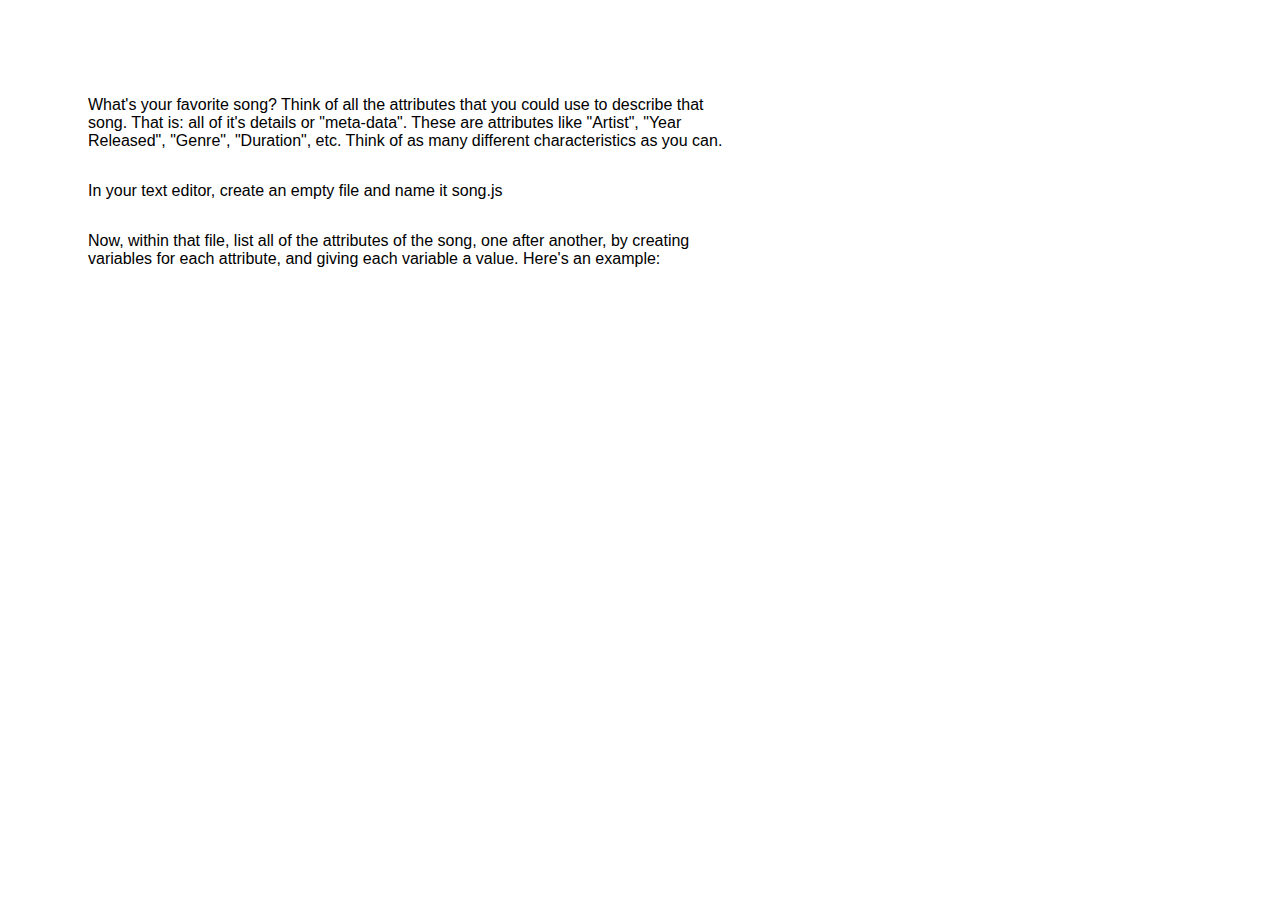
<file: Assignment #1 Data Types/index.html>
<!DOCTYPE html>
<html lang="en">
<head>
     <meta charset="UTF-8">
     <meta http-equiv="X-UA-Compatible" content="IE=edge">
     <meta name="viewport" content="width=device-width, initial-scale=1.0">
     <title>Assignment #1: Data Types</title>
</head>
<body>
     <section>
          <p>
               What's your favorite song? Think of all the attributes that you could use to describe that song. That is: all of
               it's details or "meta-data". These are attributes like "Artist", "Year Released", "Genre", "Duration", etc. Think of as
               many different characteristics as you can.
          </p>
          <p>
               In your text editor, create an empty file and name it song.js
               
              
          </p>
          <p>
               Now, within that file, list all of the attributes of the song, one after another, by creating variables for each
               attribute, and giving each variable a value. Here's an example:
          </p>
     </section>
     <style>
          section{
               margin: 5rem;
               width: auto;
               height: auto;
               padding: 0px;
               display: flex;
               flex-direction: column;
               
          }
          p{
               font-family: Arial, Helvetica, sans-serif;
               font-size: medium;
               max-width: 40rem;
               


          }
     </style>
     <script src="songs.js"></script>
</body>
</html>
</file>
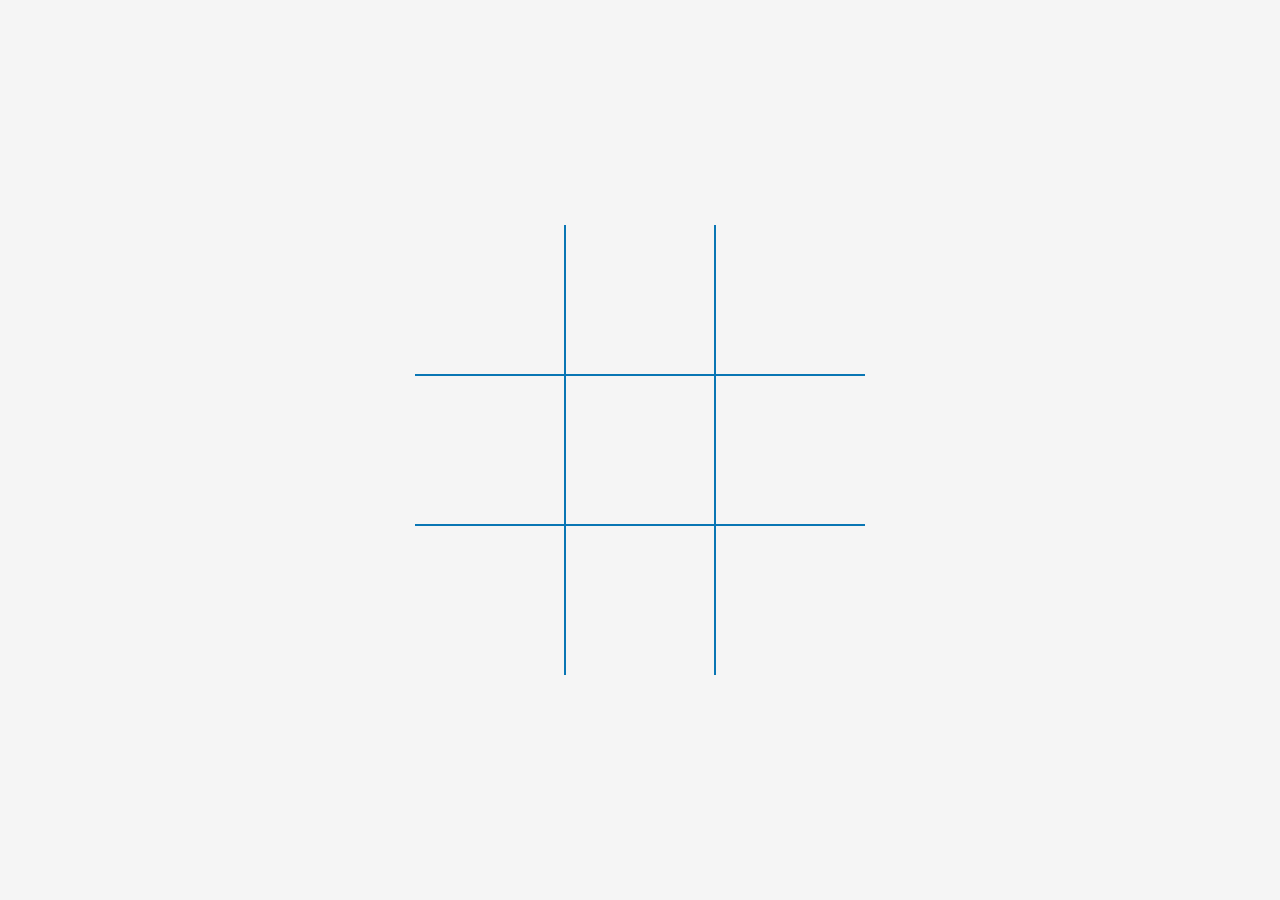
<file: Assignment #8 Events TicTacToe/index.html>
<!--todo You can think of this homework as a warmup to project #1 (coming directly after this assignment). Don't worry too much about making this homework perfect, save your energy (and sanity) for the larger project. For this assignment we'll just be looking to see that you covered the basic functionality.-->

<!--? Your assignment is to create a tic-tac-toe game out of HTML, CSS and Javascript. You should have a single HTML page, one accompanying JS file, and one accompanying CSS file. -->

<!--* 1. When the page loads, only the game board should be displayed (draw the game board any way you see fit). -->

<!--* 2. When a user clicks within the game board (in an empty space) their mark (either "X" or "O" should appear there). "X" goes first. So the first valid click on the game board should produce an "X". The second should produce an "O", and then they should trade off. -->

 <!--* 3. The "X" s should be red, and the "O"s should be black. -->

<!--* 4. If someone wins (gets three in a row), you should make a dialog box appear on the screen that says either "X has won!" or "O has won!" And when the dialog box is closed, the game should be reset to its beginning state. -->

<!--* 5. If all the areas of the board get filled but nobody wins, a dialog box appear on the screen that says either "Cats game!" And when the dialog box is closed, the game should be reset to its beginning state.  -->

<!DOCTYPE html>
<html lang="en">
<head>
  <meta charset="UTF-8">
  <meta http-equiv="X-UA-Compatible" content="IE=edge">
  <meta name="viewport" content="width=device-width, initial-scale=1.0">
  <link rel="stylesheet" href="style.css">
  <link rel="shortcut icon" type="image/jpg" href="/tic.png"/>
  <script src="tictactoe.js" defer> </script>
  <title>Tic-TacToe</title>
</head>
<body>
  <div class="board" id="board">
  <div class="cell" data-cell></div>
  <div class="cell" data-cell></div>
  <div class="cell" data-cell></div>
  <div class="cell" data-cell></div>
  <div class="cell" data-cell></div>
  <div class="cell" data-cell></div>
  <div class="cell" data-cell></div>
  <div class="cell" data-cell></div>
  <div class="cell" data-cell></div>
</div>
<div class="winning-message" id="winningMessage">
  <div data-winning-message-text></div>
  <button id="restartButton">Restart</button>
</div>
  
</body>
</html>
</file>
<file: Assignment #8 Events TicTacToe/style.css>
*, *::after, * ::before{
     box-sizing: border-box;
}
:root{
     --cell-size:150px;
     --mark-size: calc(var(--cell-size) * .9);
}

body{
     margin: 0;
     background-color: whitesmoke;

}
.board{
     width: 100vw;
     height: 100vh;
     display: grid;

     justify-content: center;
     align-content: center;
     justify-items: center;
     align-items: center;
     grid-template-columns: repeat(3, auto);
}
.cell{
     width: var(--cell-size);
     height: var(--cell-size);
     background-color: rgba(245, 245, 245, 0.199);
     border:1px solid rgb(9, 118, 180);
     display: flex;
     justify-content: center;
     align-items: center;
     position: relative;
     cursor: pointer;
}
.cell:first-child,
.cell:nth-child(2),
.cell:nth-child(3){
     border-top: none;
}
.cell:first-child,
.cell:nth-child(4),
.cell:nth-child(7) {
     border-left: none;
}
.cell:nth-child(3),
.cell:nth-child(6),
.cell:nth-child(9) {
     border-right: none;
}
.cell:nth-child(7),
.cell:nth-child(8),
.cell:nth-child(9) {
     border-bottom: none;
}
.cell.x,
.cell.circle{
     cursor: not-allowed;
}

.cell.x::before,
.cell.x::after,
.board.x .cell:not(.x):not(.circle):hover::before,
.board.x .cell:not(.x):not(.circle):hover::after {
     content: '';
     position: absolute;
     width: calc(var(--mark-size) * .15);
     height: var(--mark-size);
     background-color: red;
}
.cell.x::before,
.board.x .cell:not(.x):not(.circle):hover::before {
     transform: rotate(-45deg);
}
.cell.x::after,
.board.x .cell:not(.x):not(.circle):hover::after {
     transform: rotate(45deg);
}
.board.x .cell:not(.x):not(.circle):hover::before,
.board.x .cell:not(.x):not(.circle):hover::after {
     background-color: rgb(243, 132, 132);
}
/*? circle */
.cell.circle::before,
.cell.circle::after,
.board.circle .cell:not(.x):not(.circle):hover::before,
.board.circle .cell:not(.x):not(.circle):hover::after {
     content: '';
     position: absolute;
     border-radius: 50%;
}
.cell.circle::before,
.board.circle .cell:not(.x):not(.circle):hover::before {
     width: var(--mark-size);
     height: var(--mark-size);
     background-color: black;
}
.cell.circle::after,
.board.circle .cell:not(.x):not(.circle):hover::after {
     width: calc(var(--mark-size)*.7);
     height: calc(var(--mark-size)*.7);
     background-color: rgb(245, 245, 245);
}
.board.circle .cell:not(.x):not(.circle):hover::before{
     background-color: lightgrey;
}
.board.circle .cell:not(.x):not(.circle):hover::after{
     background-color: rgb(245, 245, 245);
}
.winning-message {
     display: none;
     position: fixed;
     top: 0;
     left: 0;
     right: 0;
     bottom: 0;
     background-color: rgba(4, 32, 34, 0.541);
     flex-direction: column;
     justify-content: center;
     align-items: center;
     color: yellow;
     font-size: 5rem;
}
.winning-message.show{
display: flex;
}
.winning-message button{
     font-size: 3rem;
     background-color: white;
     border: 1px solid rgb(8, 186, 240);
     border-radius: 40px;
     padding: .25em .5em ;
}
.winning-message button:hover{
     background-color: rgb(7, 70, 70);
     color: rgb(41, 214, 206);
     border-color: black;
}
</file>
